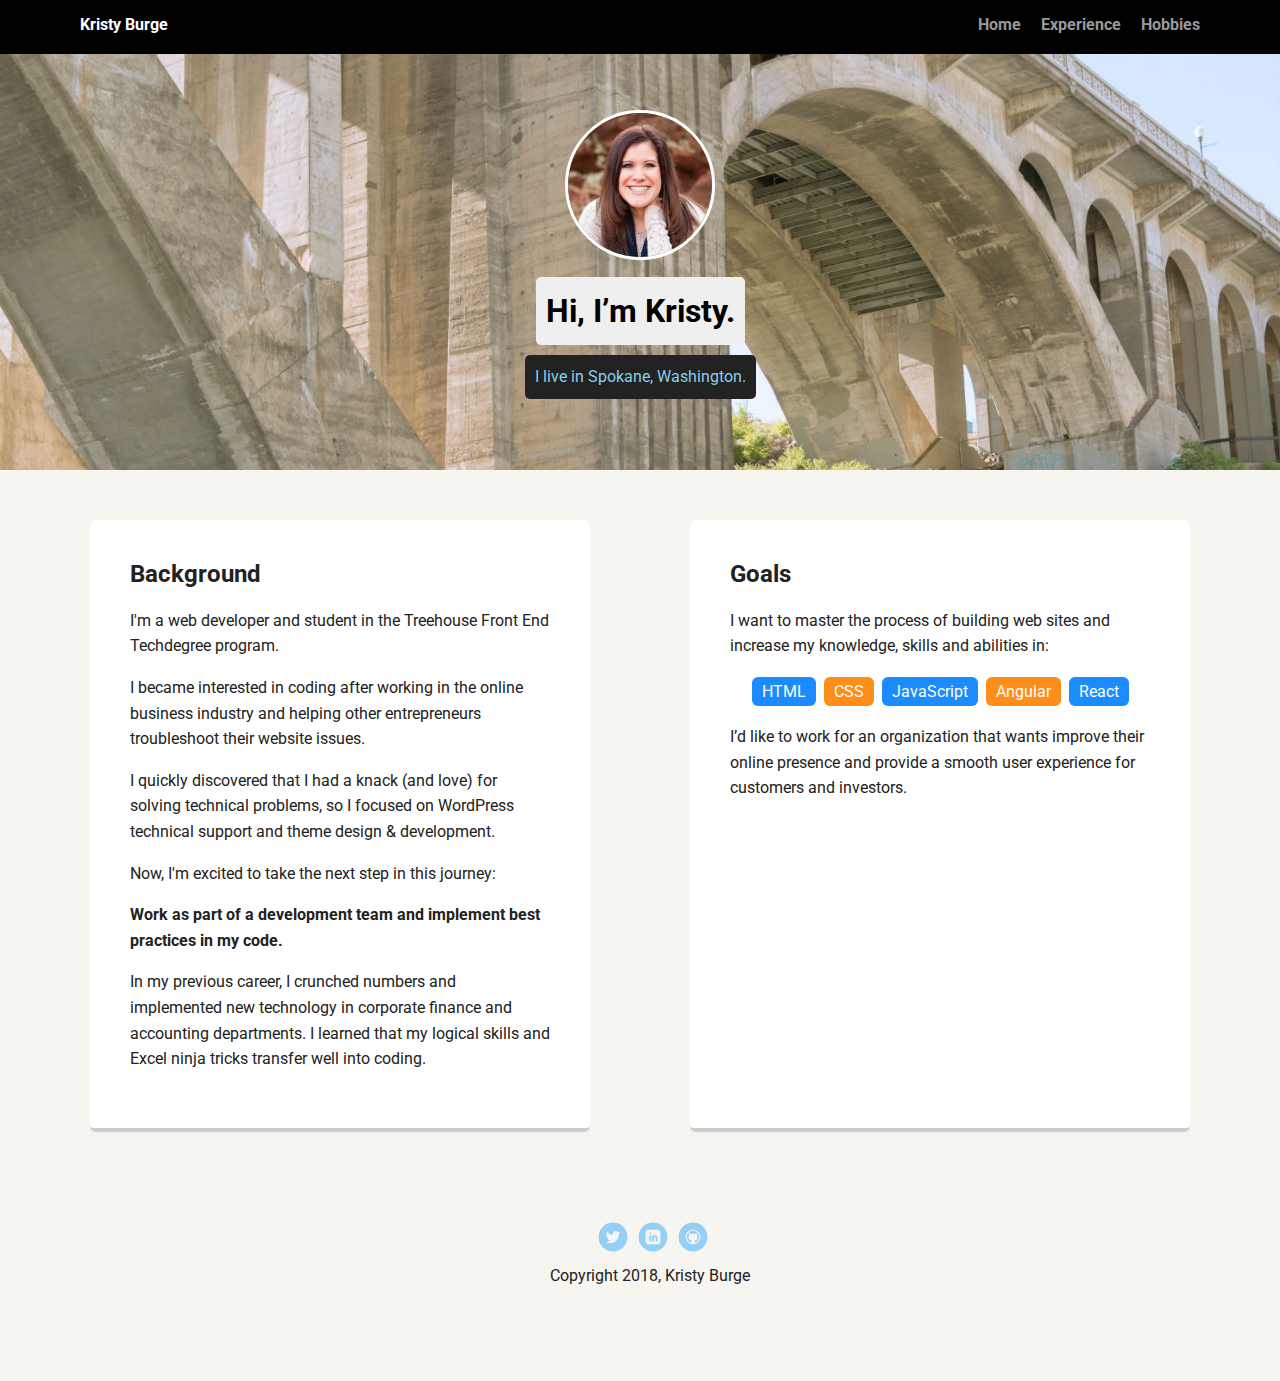
<file: index.html>
<!doctype html>
<html lang="en">
<head>
  <meta charset="utf-8">
  <title>Kristy Burge's Profile</title>
  <meta name="viewport" content="width=device-width, initial-scale=1.0">
  <link rel="stylesheet" href="styles.css">
  <link href="https://fonts.googleapis.com/css?family=Muli%7CRoboto:400,300,500,700,900" rel="stylesheet"></head>
  <body>

    <div class="main-nav">
        <ul class="nav">
          <li class="name">Kristy Burge</li>
          <li><a href="index.html">Home</a></li>
          <li><a href="experience.html">Experience</a></li>
          <li><a href="hobbies.html">Hobbies</a></li>
        </ul>
    </div>

    <header>
      <img src="images/kristyburge.jpg" alt="Kristy Burge" class="profile-image">
      <h1 class="tag name">Hi, I’m Kristy.</h1>
      <p class="tag location">I live in Spokane, Washington.</p>
    </header>

    <main class="flex">
      <div class="card">
        <h2>Background</h2>
        <p>I'm a web developer and student in the Treehouse Front End Techdegree program.</p>
        <p>I became interested in coding after working in the online business industry and helping other entrepreneurs troubleshoot their website issues.</p>
        <p>I quickly discovered that I had a knack (and love) for solving technical problems, so I focused on WordPress technical support and theme design &amp; development.</p>
        <p>Now, I'm excited to take the next step in this journey: </p>
        <p><strong>Work as part of a development team and implement best practices in my code.</strong></p>
        <p>In my previous career, I crunched numbers and implemented new technology in corporate finance and accounting departments. I learned that my logical skills and Excel ninja tricks transfer well into coding.</p>
      </div>

      <div class="card">
        <h2>Goals</h2>
        <p>I want to master the process of building web sites and increase my knowledge, skills and abilities in:</p>
        <ul class="skills">
          <li>HTML</li>
          <li>CSS</li>
          <li>JavaScript</li>
          <li>Angular</li>
          <li>React</li>
        </ul>
        <p>I’d like to work for an organization that wants improve their online presence and provide a smooth user experience for customers and investors.</p>
      </div>

    </main>
    <footer>
      <ul>
        <li><a href="https://twitter.com/kristyburge" class="social twitter" target="_blank">Twitter</a></li>
        <li><a href="https://linkedin.com/in/kristyburge" class="social linkedin" target="_blank">LinkedIn</a></li>
        <li><a href="https://github.com/kristyburge" class="social github" target="_blank">GitHub</a></li>
      </ul>
      <p class="copyright">Copyright 2018, Kristy Burge</p>
    </footer>
  </body>
  </html>
</file>
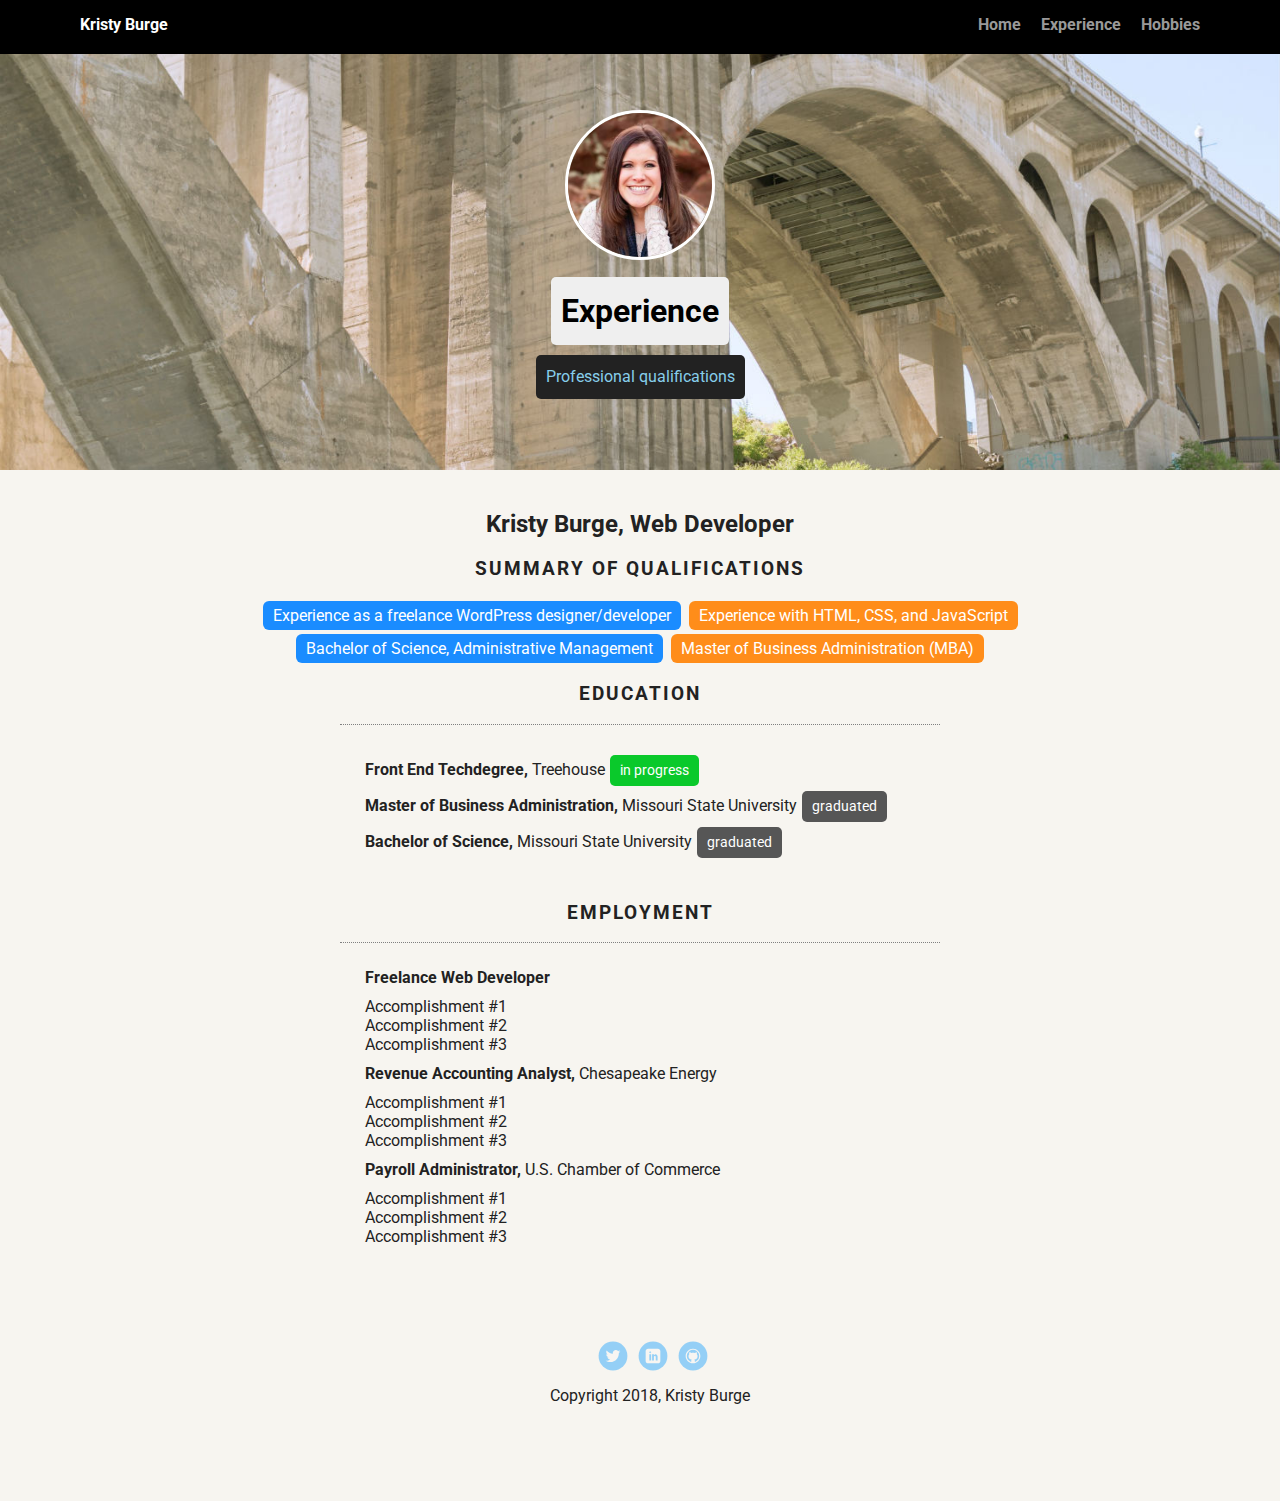
<file: experience.html>
<!doctype html>
<html lang="en">
<head>
  <meta charset="utf-8">
  <title>Experience &vert; Kristy Burge</title>
  <meta name="viewport" content="width=device-width, initial-scale=1.0">
  <link rel="stylesheet" href="styles.css">
  <link href="https://fonts.googleapis.com/css?family=Muli%7CRoboto:400,300,500,700,900" rel="stylesheet"></head>
  <body>

    <div class="main-nav">
        <ul class="nav">
          <li class="name">Kristy Burge</li>
          <li><a href="index.html">Home</a></li>
          <li><a href="experience.html">Experience</a></li>
          <li><a href="hobbies.html">Hobbies</a></li>
        </ul>
    </div>

    <header>
      <img src="images/kristyburge.jpg" alt="Kristy Burge" class="profile-image">
      <h1 class="tag name">Experience</h1>
      <p class="tag location">Professional qualifications</p>
    </header>

    <main class="experience">
      <h2>Kristy Burge, Web Developer</h2>
      <h3 class="section-title">Summary of Qualifications</h3>
      <ul class="skills">
        <li>Experience as a freelance WordPress designer/developer</li>
        <li>Experience with HTML, CSS, and JavaScript</li>
        <li>Bachelor of Science, Administrative Management</li>
        <li>Master of Business Administration (MBA)</li>
      </ul>
      <h3 class="section-title">Education</h3>
      <ul class="education">
        <li class="current"><span>Front End Techdegree,</span> Treehouse</li>
        <li class="completed"><span>Master of Business Administration,</span> Missouri State University</li>
        <li class="completed"><span>Bachelor of Science,</span> Missouri State University</li>
      </ul>
      <h3 class="section-title">Employment</h3>
      <ul class="employment">
        <li><span>Freelance Web Developer</span>
          <ul>
            <li>Accomplishment #1</li>
            <li>Accomplishment #2</li>
            <li>Accomplishment #3</li>
          </ul>
        </li>
        <li><span>Revenue Accounting Analyst,</span> Chesapeake Energy
          <ul>
            <li>Accomplishment #1</li>
            <li>Accomplishment #2</li>
            <li>Accomplishment #3</li>
          </ul>
        </li>
        <li><span>Payroll Administrator,</span> U.S. Chamber of Commerce
          <ul>
            <li>Accomplishment #1</li>
            <li>Accomplishment #2</li>
            <li>Accomplishment #3</li>
          </ul>
        </li>
      </ul>

    </main>
    <footer>
      <ul>
        <li><a href="https://twitter.com/kristyburge" class="social twitter" target="_blank">Twitter</a></li>
        <li><a href="https://linkedin.com/in/kristyburge" class="social linkedin" target="_blank">LinkedIn</a></li>
        <li><a href="https://github.com/kristyburge" class="social github" target="_blank">GitHub</a></li>
      </ul>
      <p class="copyright">Copyright 2018, Kristy Burge</p>
    </footer>
  </body>
  </html>
</file>
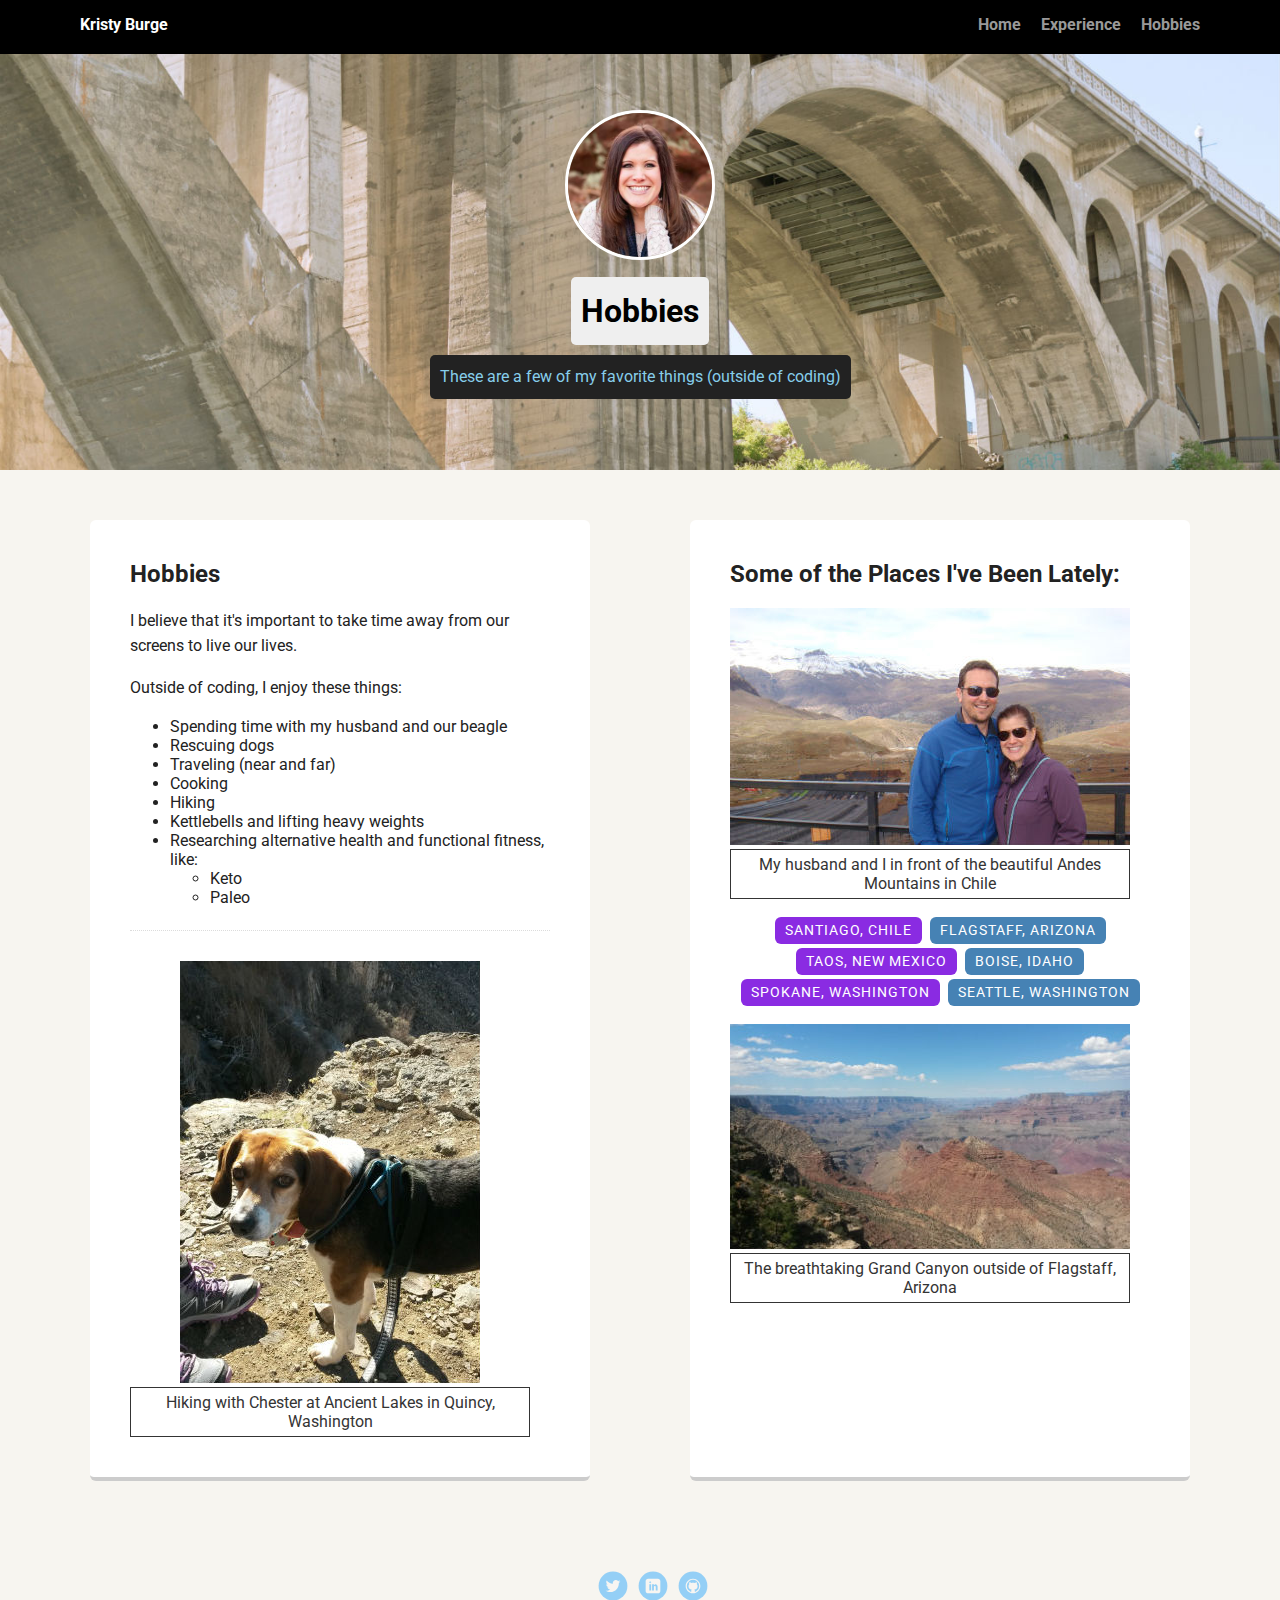
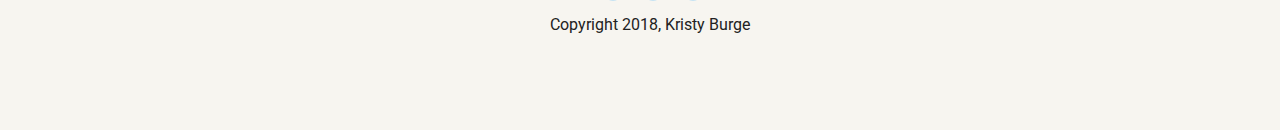
<file: hobbies.html>
<!doctype html>
<html lang="en">
<head>
  <meta charset="utf-8">
  <title>Hobbies &vert; Kristy Burge</title>
  <meta name="viewport" content="width=device-width, initial-scale=1.0">
  <link rel="stylesheet" href="styles.css">
  <link href="https://fonts.googleapis.com/css?family=Muli%7CRoboto:400,300,500,700,900" rel="stylesheet"></head>
  <body>

    <div class="main-nav">
        <ul class="nav">
          <li class="name">Kristy Burge</li>
          <li><a href="index.html">Home</a></li>
          <li><a href="experience.html">Experience</a></li>
          <li><a href="hobbies.html">Hobbies</a></li>
        </ul>
    </div>

    <header>
      <img src="images/kristyburge.jpg" alt="Kristy Burge" class="profile-image">
      <h1 class="tag name">Hobbies</h1>
      <p class="tag location">These are a few of my favorite things (outside of coding)</p>
    </header>

    <main class="flex">
      <div class="card">
        <h2>Hobbies</h2>
        <p>I believe that it's important to take time away from our screens to live our lives. </p>
        <p>Outside of coding, I enjoy these things:</p>
        <ul class="hobbies-list">
          <li>Spending time with my husband and our beagle</li>
          <li>Rescuing dogs</li>
          <li>Traveling (near and far)</li>
          <li>Cooking</li>
          <li>Hiking</li>
          <li>Kettlebells and lifting heavy weights</li>
          <li>Researching alternative health and functional fitness, like:
            <ul>
              <li>Keto</li>
              <li>Paleo</li>
            </ul>
          </li>
        </ul>
        <figure>
          <img src="images/hiking-with-chester-beagle.jpg" alt="Hiking with Chester" class="hiking-pic">
          <figcaption>Hiking with Chester at Ancient Lakes in Quincy, Washington</figcaption>
        </figure>
      </div>

      <div class="card">
        <h2>Some of the Places I've Been Lately:</h2>
        <figure>
          <img src="images/kristy-and-harrison-in-chile.jpg" alt="In front of the Andes Mountains, Chile"  class="travel-pic">
          <figcaption>My husband and I in front of the beautiful Andes Mountains in Chile</figcaption>
        </figure>

        <ul class="places">
          <li>Santiago, Chile</li>
          <li>Flagstaff, Arizona</li>
          <li>Taos, New Mexico</li>
          <li>Boise, Idaho</li>
          <li>Spokane, Washington</li>
          <li>Seattle, Washington</li>
        </ul>

        <figure>
          <img src="images/grand-canyon.jpg" alt="Grand Canyon" class="travel-pic">
          <figcaption>The breathtaking Grand Canyon outside of Flagstaff, Arizona</figcaption>
        </figure>
      </div>

    </main>
    <footer>
      <ul>
        <li><a href="https://twitter.com/kristyburge" class="social twitter" target="_blank">Twitter</a></li>
        <li><a href="https://linkedin.com/in/kristyburge" class="social linkedin" target="_blank">LinkedIn</a></li>
        <li><a href="https://github.com/kristyburge" class="social github" target="_blank">GitHub</a></li>
      </ul>
      <p class="copyright">Copyright 2018, Kristy Burge</p>
    </footer>
  </body>
  </html>
</file>
<file: styles.css>
/* Global Layout Set-up */
* {
  box-sizing: border-box;
}

body {
  margin: 0;
  padding: 0;
  text-align: center;
  font-family: 'Roboto', sans-serif;
  color: #222;
  background: #f7f5f0;
}

/* Link Styles */

a {
  text-decoration: none;
  color: #999;
}
a:hover {
  color: #6633ff;
}

/* Section Styles */

.main-nav {
  width: 100%;
  background: black;
  min-height: 30px;
  padding: 10px;
  position: fixed;
  text-align: center;
}
.nav {
  display: flex;
  justify-content: space-around;
  font-weight: 700;
  list-style-type: none;
  margin: 0 auto;
  padding: 0;
}

.nav .name {
    display: block;
    margin-right: auto;
    color: white;
}
.nav li {
  padding: 5px 10px 10px 10px;
}
.nav a {
  transition: all .5s;
}
.nav a:hover {
  color: white
}

header {
  text-align: center;
  background: url('images/riverfront-park-spokane-wa.jpg') no-repeat top right;
  background-size: cover;
  overflow: hidden;
  padding-top: 60px;
}
header {
  line-height: 1.5;
}
header .profile-image {
  margin-top: 50px;
  width: 150px;
  height: 150px;
  border-radius: 50%;
  border: 3px solid white;
  transition: all .5s;
}
header .profile-image:hover {
  transform: scale(1.2) rotate(5deg);
}

.tag {
  background-color: #efefef;
  color: black;
  padding: 10px;
  border-radius: 5px;
  display: table;
  margin: 10px auto;
}
.location {
  background-color: #222;
  color: skyblue;
}
.card {
  margin: 30px;
  padding: 20px 40px 40px;
  max-width: 500px;
  text-align: left;
  background: #fff;
  border-bottom: 4px solid #ccc;
  border-radius: 6px;
  transition: all .5s;
}
.card:hover {
  border-color: #ff99ff;
}

ul.skills {
  padding: 0;
  text-align: center;
}

.skills li {
  border-radius: 6px;
  display: inline-block;
  background: #ff8d1a;
  color: white;
  padding: 5px 10px;
  margin: 2px;
}

.skills li:nth-child(odd) {
  background: #1a8cff;
}

ul.places {
  padding: 0;
  text-align: center;
}

.places li {
  border-radius: 6px;
  display: inline-block;
  background: steelblue;
  color: white;
  padding: 5px 10px;
  margin: 2px;
  letter-spacing: 1px;
  text-transform: uppercase;
  font-size: 0.9em;
}

.places li:nth-child(odd) {
  background: blueviolet;
}

.skills li:hover,
.places li:hover {
    border: 2px dotted #333;
}

.section-title {
  text-transform: uppercase;
  letter-spacing: 2px;
}

.current::after {
  display: inline-block;
  content: "in progress";
  background-color: #0AC92B;
  padding: 7px 10px;
  border-radius: 5px;
  margin: 5px 0 0 5px;
  color: white;
  font-size: 0.9em;
}

.completed::after {
  display: inline-block;
  content: "graduated";
  background-color: #565656;
  padding: 7px 10px;
  border-radius: 5px;
  margin: 5px 0 0 5px;
  color: white;
  font-size: 0.9em;
}

main.experience {
    max-width: 1100px;
    margin: 0 auto;
}

ul.education,
ul.employment,
ul.employment li > ul {
    list-style: none;
    padding: 10px 0;
  }

ul.education,
ul.employment {
  border-top: 1px dotted grey;
  text-align: left;
  max-width: 600px;
  margin: 0 auto;
  padding: 25px;
}

ul.employment li span,
ul.education li span {
  font-weight: bold;
}

ul.hobbies-list {
    margin-bottom: 30px;
    border-bottom: 1px dotted #dcdcdc;
    padding-bottom: 23px;
}

figure {
    margin: 0 auto;
    overflow: hidden;
}

.hiking-pic {
    margin: 0 12%;
  }

figcaption {
    color: #343434;
    text-align: center;
    padding: 5px;
    border: 1px solid #343434;
    max-width: 400px;
}

footer {
  width: 100%;
  min-height: 30px;
  padding: 20px 0 40px 20px;
}

footer .copyright {
  top: -8px;
  font-size: .75em;
}

footer ul {
  list-style-type: none;
  margin: 0;
  padding: 0;
}

footer ul li {
  display: inline-block;
}

a.social {
  display: inline-block;
  text-indent: -9999px;
  margin-left: 5px;
  width: 30px;
  height: 30px;
  background-size: 30px 30px;
  opacity: .4;
  transition: all .5s;
}
a.twitter {
  background-image: url(images/twitter.svg);
}
a.linkedin {
  background-image: url(images/linkedin.svg);
}
a.github {
  background-image: url(images/github.svg);
}
a.social:hover {
  opacity: 1;
}
.clearfix {
  clear: both;
}

/* Styles for larger screens */
@media screen and (min-width: 720px) {

  .flex {
      display: -ms-flexbox;      /* TWEENER - IE 10 */
      display: flex;
      max-width: 1200px;
      -ms-flex-pack: distribute;
      justify-content: space-around;
      margin: 0 auto;
  }

  header {
    min-height: 470px;
  }

  .nav {
    max-width: 1200px;
    padding: 0 30px;
  }


  main {
    padding-top: 20px;
  }

  main p {
    line-height: 1.6em;
  }

  footer {
    font-size: 1.3em;
    max-width: 1200px;
    margin: 40px auto;
  }

}
</file>
